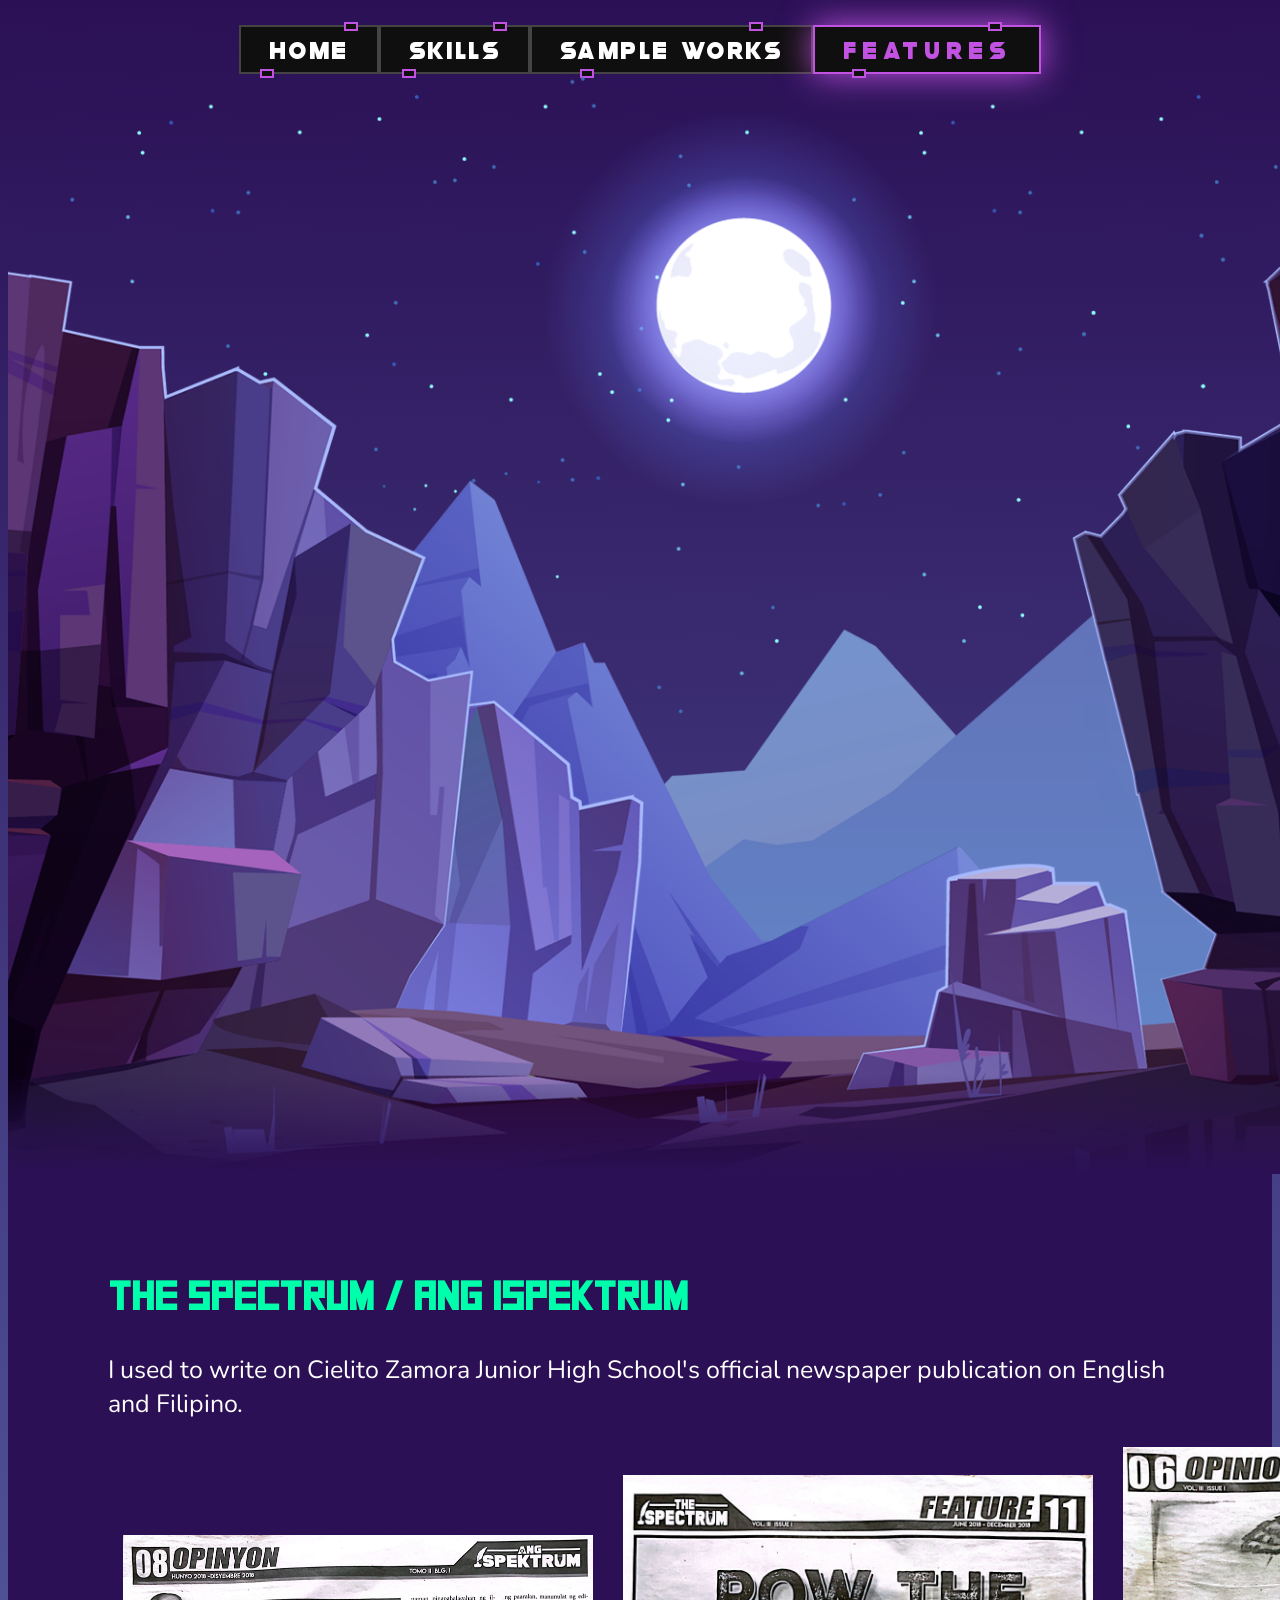
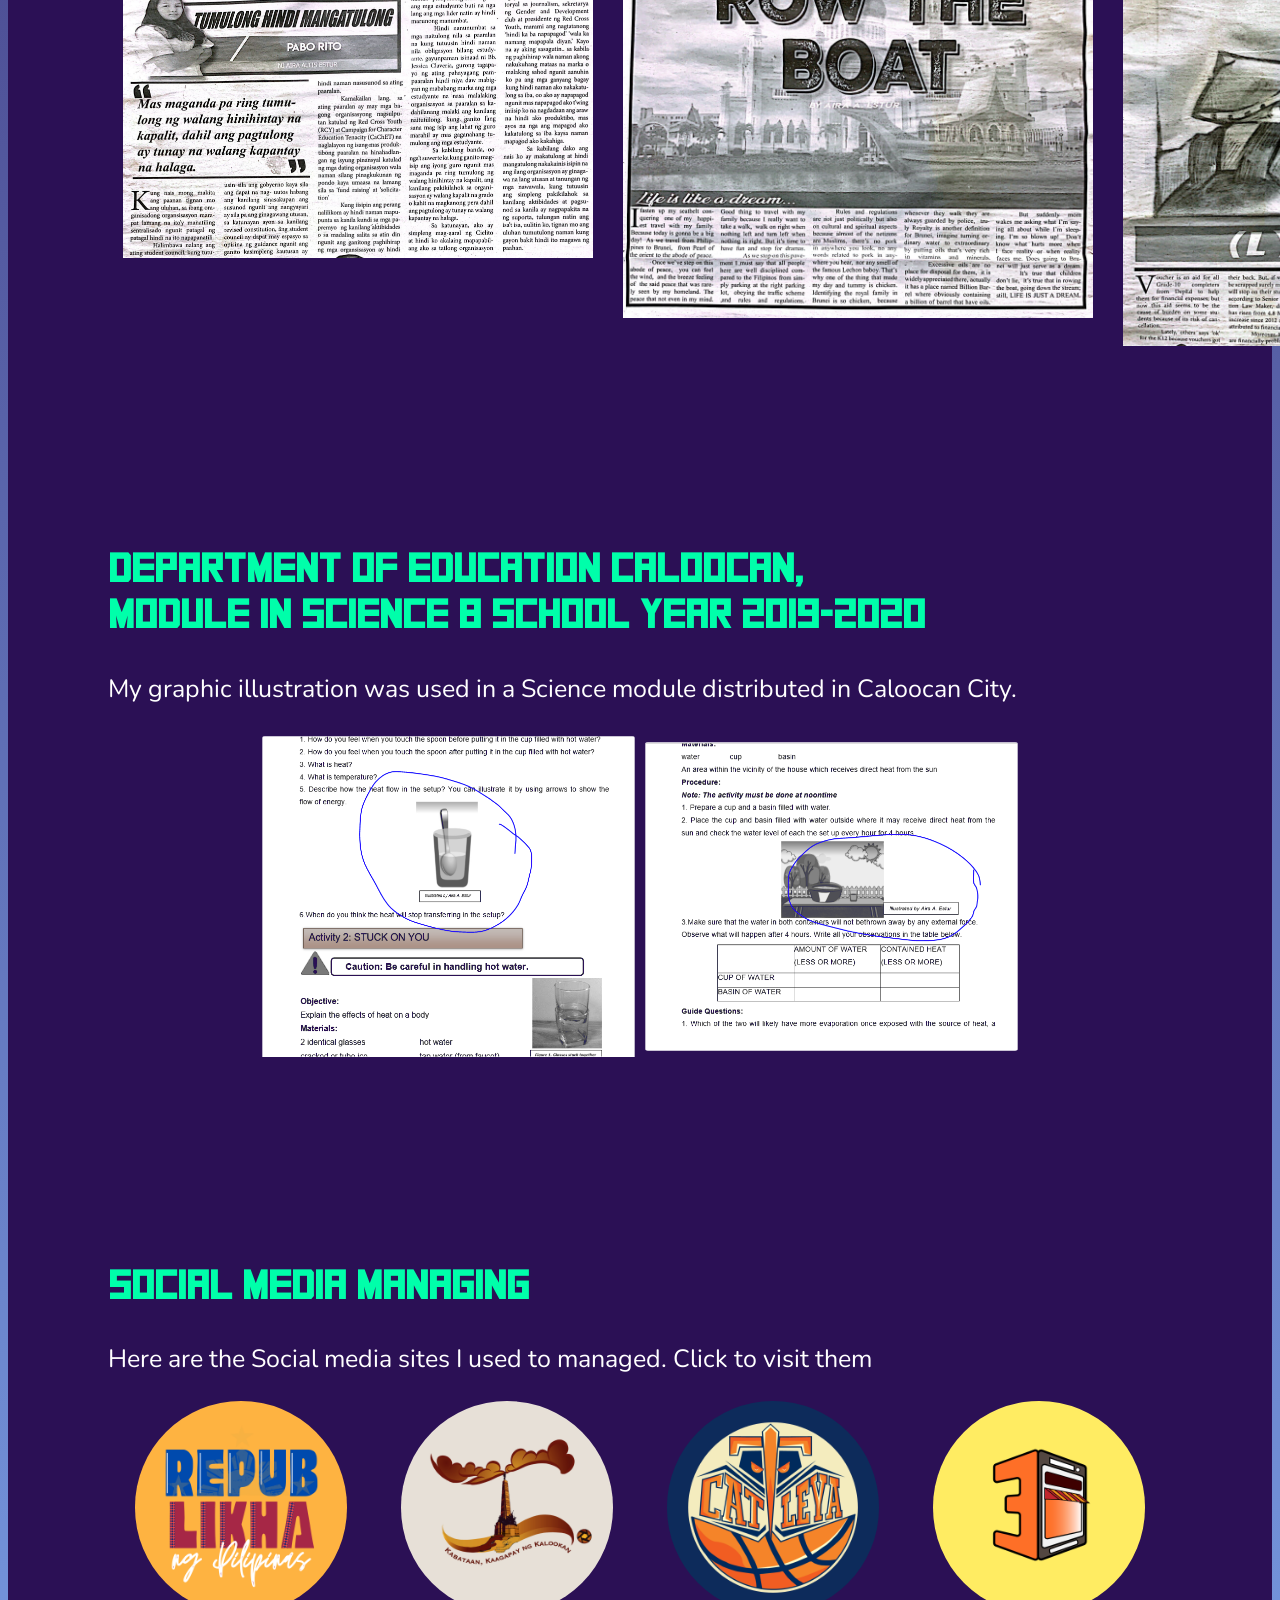
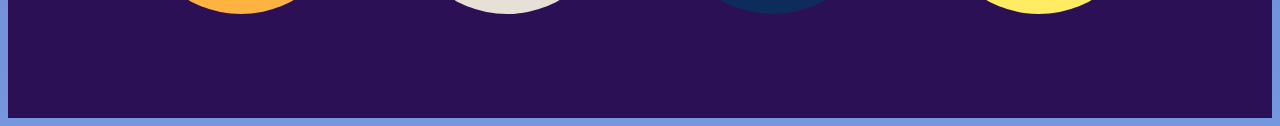
<file: HTML/features.html>
<!DOCTYPE html>
<html lang="en">
<head>
    <link rel="stylesheet" type="text/css" href = "../CSS/features.css">
    <link rel="icon" type="image/x-icon" href="../media/icon.ico" >
    <meta charset="UTF-8">
    <meta http-equiv="X-UA-Compatible" content="IE=edge">
    <meta name="viewport" content="width=device-width, initial-scale=1.0">
    <title>Aira Estur's features</title>
</head>

<body>
    <div class="container_navbar"> 
        <a class = "button" href="../index.html" style="--clr:#C252E1"><span> Home </span><i></i></a>
        <a class = "button" href="skills.html" style="--clr:#C252E1"><span> Skills </span><i></i></a>
        <a class = "button" href="samples.html" style="--clr:#C252E1"><span> Sample Works </span><i></i></a>
        <a id="indicator_home" class = "button" href="features.html" style="--clr:#C252E1"><span> Features </span><i></i></a>
    </div>

    <section> 
        <img src="../media/stars.png" id="stars">
        <img src="../media/moon.png" id="moon">
        <img src="../media/mountains_behind.png" id="mountains_behind">
        <h1 id= "text"> As Seen On </h1> 
        <img src="../media/mountains_front.png" id="mountains_front">
    </section>
    
    <div class="sec" id="sec">
        <h2>The Spectrum / Ang Ispektrum</h2>
        <p> I used to write on Cielito Zamora Junior High School's official newspaper publication on English and Filipino. </p>
        <div class="slider">
            <div class="slide_track"> 
                <div class="container_journ"> <img src="../media/images/features/article3.jpg"> </div>
                <div class="container_journ"> <img src="../media/images/features/article1.jpg"> </div>
                <div class="container_journ"> <img src="../media/images/features/article2.jpg"> </div>
                <div class="container_journ"> <img src="../media/images/features/article4.jpg"> </div>
                
                <div class="container_journ"> <img src="../media/images/features/article3.jpg"> </div>
                <div class="container_journ"> <img src="../media/images/features/article1.jpg"> </div>
                <div class="container_journ"> <img src="../media/images/features/article2.jpg"> </div>
                <div class="container_journ"> <img src="../media/images/features/article4.jpg"> </div>
            </div>
        </div>
    </div>

    <div class="sec" id="sec">
        <h2>Department of Education Caloocan, <br> Module in Science 8 School Year 2019-2020</h2>
        <p> My graphic illustration was used in a Science module distributed in Caloocan City. </p>
        <div class="container_deped">
            <img id= "article" src="../media/images/features/article6.png">
            <img id= "article" src="../media/images/features/article7.png">
        </div>
    </div>

    <script>
        let stars = document.getElementById("stars");
        let moon = document.getElementById("moon");
        let mountains_behind = document.getElementById("mountains_behind");
        let text = document.getElementById("text");
        let mountains_front = document.getElementById("mountains_front");
        
        window.addEventListener("scroll",function()
        {
            let value = window.scrollY;
            stars.style.left = value * 0.25 + "px";
            moon.style.top = value * 1.25 + "px";
            mountains_behind.style.top = value * 0.5 + "px";
            text.style.marginRight= value * 4 + "px";
            text.style.marginTop= value * 1.5 + "px";
            mountains_front.style.top = value * 0 + "px";
        })
    </script>
    </div>

    <div class="sec" id="sec">
        <h2>Social Media Managing</h2>
        <p> Here are the Social media sites I used to managed. Click to visit them </p>
        <div class="container_smm">
            <a href="https://www.instagram.com/republikha_ph/" target="_blank" > <img id= "socialmedia_management" src="../media/images/features/RepubLikha.png"> </a> </p>
            <a href="https://www.facebook.com/kkcaloocan" target="_blank" > <img id= "socialmedia_management" src="../media/images/artworks/a_logo4.png"> </a> </p>
            <a href="https://www.facebook.com/cattleyabasketball" target="_blank" > <img id= "socialmedia_management" src="../media/images/artworks/a_logo5.png"> </a> </p>
            <a href="https://www.facebook.com/esturestore" target="_blank" > <img id= "socialmedia_management" src="../media/images/artworks/a_logo3.png"> </a> </p>
        </div>
    </div>
</body>
</html>
</file>
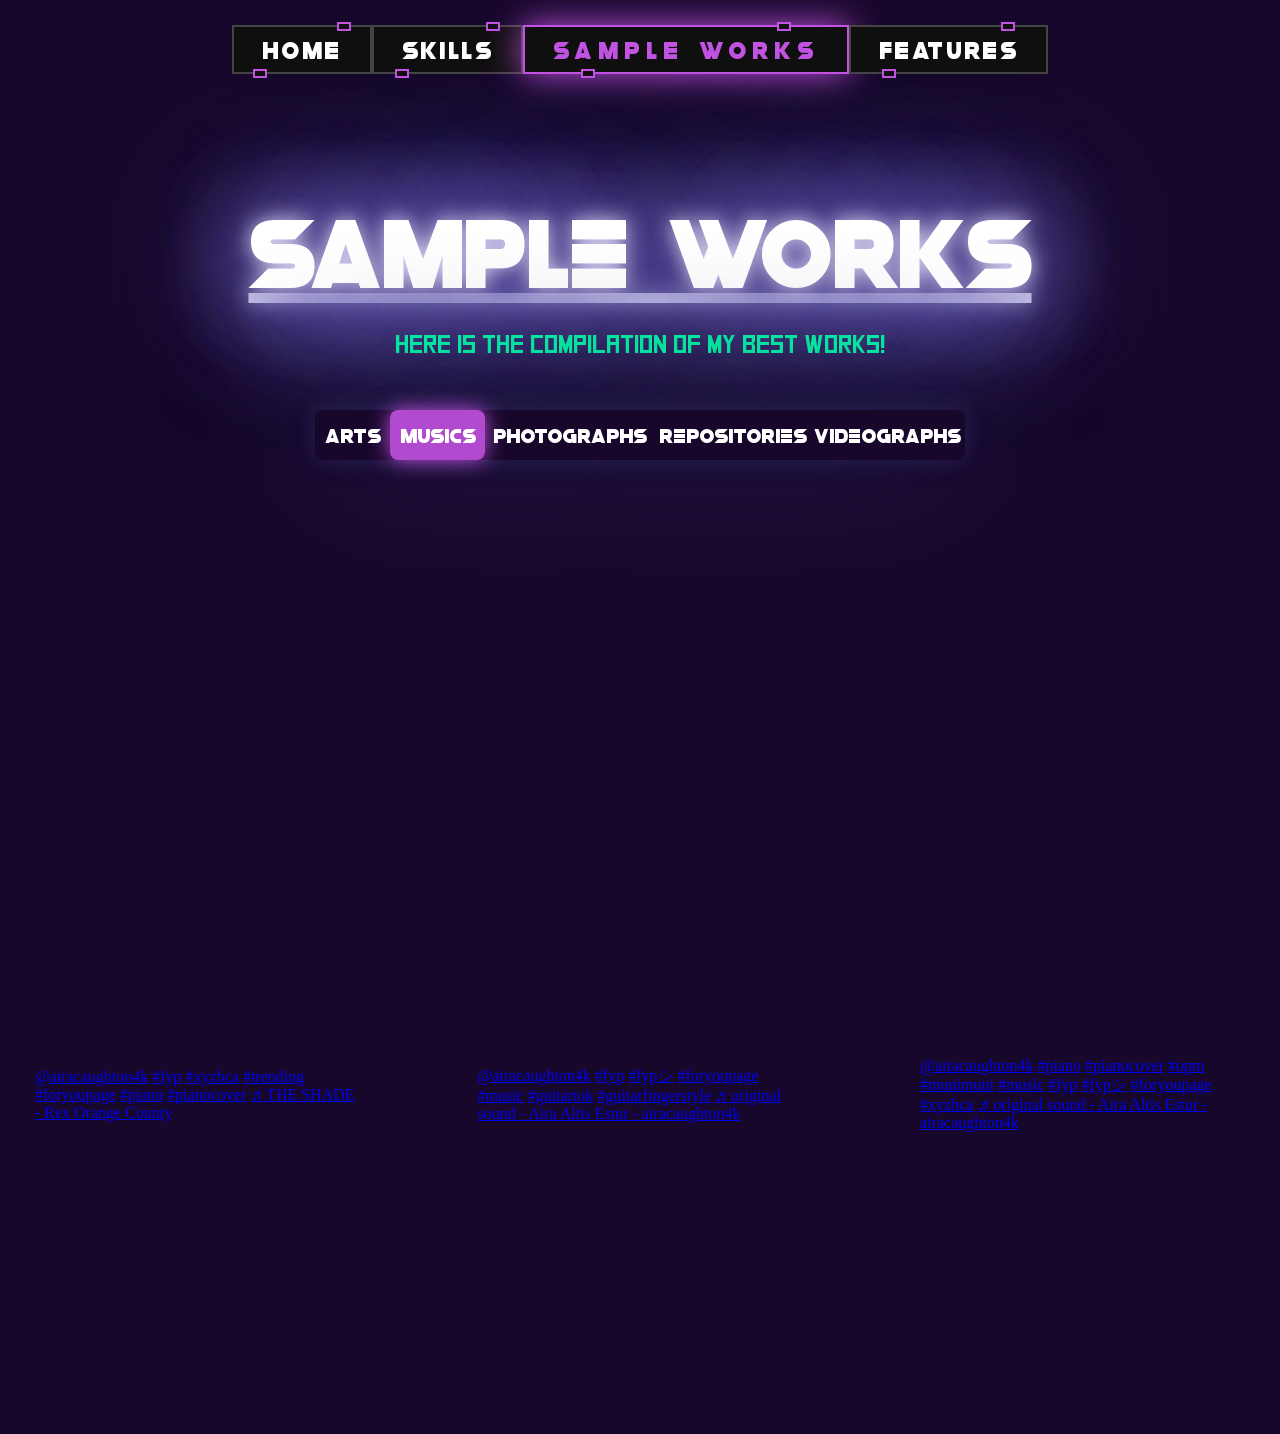
<file: HTML/HTML_sample/sample_musics.html>
<!DOCTYPE html>
<html lang="en">
    <head>
        <link rel="stylesheet" type="text/css" href = "../../CSS/samples.css">
        <link rel="icon" type="image/x-icon" href="../../media/icon.ico" >
        <meta charset="UTF-8">
        <meta http-equiv="X-UA-Compatible" content="IE=edge">
        <meta name="viewport" content="width=device-width, initial-scale=1.0">
        <title>Aira Estur's Samples</title>
        <body style="background: #17072B">
    </head>
<body>
    <div class="container_navbar"> 
        <a class = "button" href="../../index.html" style="--clr:#C252E1"><span> Home </span><i></i></a>
        <a class = "button" href="../../HTML/skills.html" style="--clr:#C252E1"><span> Skills </span><i></i></a>
        <a id="indicator_home" class = "button" href="../../HTML/samples.html" style="--clr:#C252E1"><span> Sample Works </span><i></i></a>
        <a class = "button" href="../../HTML/features.html" style="--clr:#C252E1"><span> Features </span><i></i></a>
    </div>


    <div class="Upper">
        <div>
            <p id= "title"> <u> Sample Works</u> </p>
            <p id="subtitle"> Here is the compilation of my best works! </p>
        </div>
    </div>

    <div class="Middle">
        <nav> 
            <a href="../samples.html">Arts</a>
            <a id= indicator_samples href="sample_musics.html">Musics</a>
            <a href="sample_photographs.html">Photographs</a>
            <a href="sample_repositories.html">Repositories</a>
            <a href="sample_videographs.html">Videographs</a>
            <div class="animation start-home"></div>
        </nav>

        <div class="container_video">
            <iframe width="560" height="315" src="https://www.youtube.com/embed/XprBxTQyQ-s" title="YouTube video player" frameborder="0" allow="accelerometer; autoplay; clipboard-write; encrypted-media; gyroscope; picture-in-picture; web-share" allowfullscreen></iframe>
            <iframe width="560" height="315" src="https://www.youtube.com/embed/qNho6-rUq9I" title="YouTube video player" frameborder="0" allow="accelerometer; autoplay; clipboard-write; encrypted-media; gyroscope; picture-in-picture; web-share" allowfullscreen></iframe>
        </div>

        <div class="container_video">
            <blockquote class="tiktok-embed" cite="https://www.tiktok.com/@airacaughton4k/video/7078209623479553306" data-video-id="7078209623479553306" style="max-width: 605px;min-width: 325px;" > <section> <a target="_blank" title="@airacaughton4k" href="https://www.tiktok.com/@airacaughton4k?refer=embed">@airacaughton4k</a> <a title="fyp" target="_blank" href="https://www.tiktok.com/tag/fyp?refer=embed">#fyp</a> <a title="foryoupage" target="_blank" href="https://www.tiktok.com/tag/foryoupage?refer=embed">#foryoupage</a> <a title="music" target="_blank" href="https://www.tiktok.com/tag/music?refer=embed">#music</a> <a title="opm" target="_blank" href="https://www.tiktok.com/tag/opm?refer=embed">#opm</a> <a title="drumcover" target="_blank" href="https://www.tiktok.com/tag/drumcover?refer=embed">#drumcover</a> <a title="drums" target="_blank" href="https://www.tiktok.com/tag/drums?refer=embed">#drums</a> <a title="trending" target="_blank" href="https://www.tiktok.com/tag/trending?refer=embed">#trending</a> <a title="xyzbca" target="_blank" href="https://www.tiktok.com/tag/xyzbca?refer=embed">#xyzbca</a> <a target="_blank" title="♬ Sa&#39;yo - Silent Sanctuary" href="https://www.tiktok.com/music/Sa'yo-6717205873191553793?refer=embed">♬ Sa&#39;yo - Silent Sanctuary</a> </section> </blockquote> <script async src="https://www.tiktok.com/embed.js"></script>
            <blockquote class="tiktok-embed" cite="https://www.tiktok.com/@airacaughton4k/video/7119781015026994458" data-video-id="7119781015026994458" style="max-width: 605px;min-width: 325px;" > <section> <a target="_blank" title="@airacaughton4k" href="https://www.tiktok.com/@airacaughton4k?refer=embed">@airacaughton4k</a> <a title="fyp" target="_blank" href="https://www.tiktok.com/tag/fyp?refer=embed">#fyp</a> <a title="xyzbca" target="_blank" href="https://www.tiktok.com/tag/xyzbca?refer=embed">#xyzbca</a> <a title="trending" target="_blank" href="https://www.tiktok.com/tag/trending?refer=embed">#trending</a> <a title="foryoupage" target="_blank" href="https://www.tiktok.com/tag/foryoupage?refer=embed">#foryoupage</a> <a title="piano" target="_blank" href="https://www.tiktok.com/tag/piano?refer=embed">#piano</a> <a title="pianocover" target="_blank" href="https://www.tiktok.com/tag/pianocover?refer=embed">#pianocover</a> <a target="_blank" title="♬ THE SHADE - Rex Orange County" href="https://www.tiktok.com/music/THE-SHADE-7073719669227522049?refer=embed">♬ THE SHADE - Rex Orange County</a> </section> </blockquote> <script async src="https://www.tiktok.com/embed.js"></script>
            <blockquote class="tiktok-embed" cite="https://www.tiktok.com/@airacaughton4k/video/7043664009035353371" data-video-id="7043664009035353371" style="max-width: 605px;min-width: 325px;" > <section> <a target="_blank" title="@airacaughton4k" href="https://www.tiktok.com/@airacaughton4k?refer=embed">@airacaughton4k</a> <a title="fyp" target="_blank" href="https://www.tiktok.com/tag/fyp?refer=embed">#fyp</a> <a title="fypシ" target="_blank" href="https://www.tiktok.com/tag/fyp%E3%82%B7?refer=embed">#fypシ</a> <a title="foryoupage" target="_blank" href="https://www.tiktok.com/tag/foryoupage?refer=embed">#foryoupage</a> <a title="music" target="_blank" href="https://www.tiktok.com/tag/music?refer=embed">#music</a> <a title="guitartok" target="_blank" href="https://www.tiktok.com/tag/guitartok?refer=embed">#guitartok</a> <a title="guitarfingerstyle" target="_blank" href="https://www.tiktok.com/tag/guitarfingerstyle?refer=embed">#guitarfingerstyle</a> <a target="_blank" title="♬ original sound - Aira Altis Estur - airacaughton4k" href="https://www.tiktok.com/music/original-sound-Aira-Altis-Estur-7043664045534186267?refer=embed">♬ original sound - Aira Altis Estur - airacaughton4k</a> </section> </blockquote> <script async src="https://www.tiktok.com/embed.js"></script>
            <blockquote class="tiktok-embed" cite="https://www.tiktok.com/@airacaughton4k/video/7032311589768400129" data-video-id="7032311589768400129" style="max-width: 605px;min-width: 325px;" > <section> <a target="_blank" title="@airacaughton4k" href="https://www.tiktok.com/@airacaughton4k?refer=embed">@airacaughton4k</a> <a title="piano" target="_blank" href="https://www.tiktok.com/tag/piano?refer=embed">#piano</a> <a title="pianocover" target="_blank" href="https://www.tiktok.com/tag/pianocover?refer=embed">#pianocover</a> <a title="opm" target="_blank" href="https://www.tiktok.com/tag/opm?refer=embed">#opm</a> <a title="munimuni" target="_blank" href="https://www.tiktok.com/tag/munimuni?refer=embed">#munimuni</a> <a title="music" target="_blank" href="https://www.tiktok.com/tag/music?refer=embed">#music</a> <a title="fyp" target="_blank" href="https://www.tiktok.com/tag/fyp?refer=embed">#fyp</a> <a title="fypシ" target="_blank" href="https://www.tiktok.com/tag/fyp%E3%82%B7?refer=embed">#fypシ</a> <a title="foryoupage" target="_blank" href="https://www.tiktok.com/tag/foryoupage?refer=embed">#foryoupage</a> <a title="xyzbca" target="_blank" href="https://www.tiktok.com/tag/xyzbca?refer=embed">#xyzbca</a> <a target="_blank" title="♬ original sound - Aira Altis Estur - airacaughton4k" href="https://www.tiktok.com/music/original-sound-Aira-Altis-Estur-7032311555002059521?refer=embed">♬ original sound - Aira Altis Estur - airacaughton4k</a> </section> </blockquote> <script async src="https://www.tiktok.com/embed.js"></script>
            <blockquote class="tiktok-embed" cite="https://www.tiktok.com/@airacaughton4k/video/6994630195495832858" data-video-id="6994630195495832858" style="max-width: 605px;min-width: 325px;" > <section> <a target="_blank" title="@airacaughton4k" href="https://www.tiktok.com/@airacaughton4k?refer=embed">@airacaughton4k</a> <a title="kalimbacover" target="_blank" href="https://www.tiktok.com/tag/kalimbacover?refer=embed">#kalimbacover</a> <a title="fyp" target="_blank" href="https://www.tiktok.com/tag/fyp?refer=embed">#fyp</a> <a title="opm" target="_blank" href="https://www.tiktok.com/tag/opm?refer=embed">#opm</a> <a target="_blank" title="♬ original sound - Aira Altis Estur - airacaughton4k" href="https://www.tiktok.com/music/original-sound-Aira-Altis-Estur-6994630183366003482?refer=embed">♬ original sound - Aira Altis Estur - airacaughton4k</a> </section> </blockquote> <script async src="https://www.tiktok.com/embed.js"></script>
        </div>
    </div>
</body>
</html>
</file>
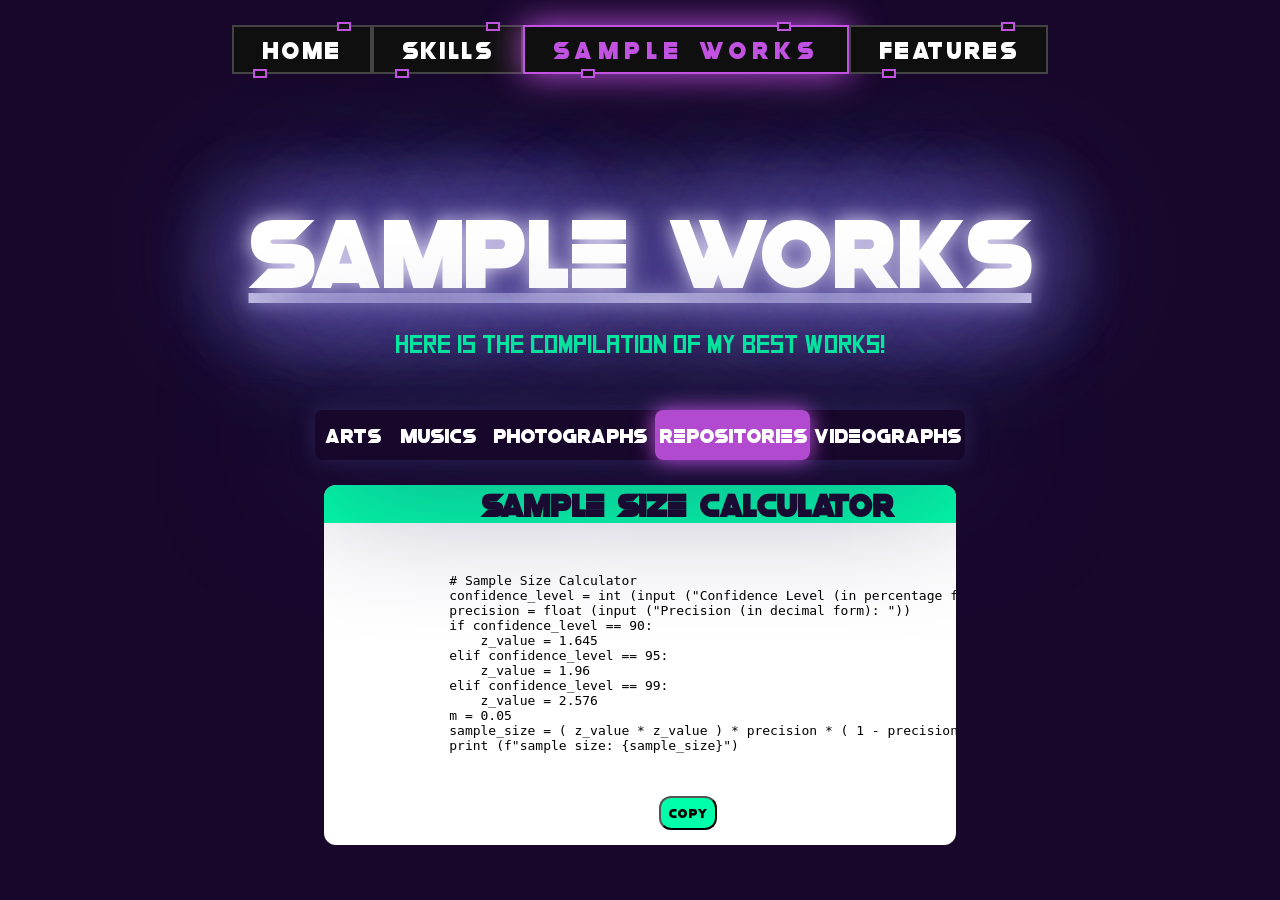
<file: HTML/HTML_sample/sample_repositories.html>
<!DOCTYPE html>
<html lang="en">
    <head>
        <link rel="stylesheet" type="text/css" href = "../../CSS/samples.css">
        <script src="../../JavaScript/button_copy.js"></script>
        <link rel="icon" type="image/x-icon" href="../../media/icon.ico" >
        <meta charset="UTF-8">
        <meta http-equiv="X-UA-Compatible" content="IE=edge">
        <meta name="viewport" content="width=device-width, initial-scale=1.0">
        <title>Aira Estur's Samples</title>
        <body style="background: #17072B">
    </head>
<body>
    <div class="container_navbar"> 
        <a class = "button" href="../../index.html" style="--clr:#C252E1"><span> Home </span><i></i></a>
        <a class = "button" href="../../HTML/skills.html" style="--clr:#C252E1"><span> Skills </span><i></i></a>
        <a id="indicator_home" class = "button" href="../../HTML/samples.html" style="--clr:#C252E1"><span> Sample Works </span><i></i></a>
        <a class = "button" href="../../HTML/features.html" style="--clr:#C252E1"><span> Features </span><i></i></a>
    </div>

    <div class="Upper">
        <div>
            <p id= "title"> <u> Sample Works</u> </p>
            <p id="subtitle"> Here is the compilation of my best works! </p>
        </div>
    </div>

    <div class="Middle">
        <nav> 
            <a href="../samples.html">Arts</a>
            <a href="sample_musics.html">Musics</a>
            <a href="sample_photographs.html">Photographs</a>
            <a id= indicator_samples href="sample_repositories.html">Repositories</a>
            <a href="sample_videographs.html">Videographs</a>
            <div class="animation start-home"></div>
        </nav>

        <div class="container_code">
            <h1>  Sample Size Calculator  </h1>  
            <pre>
                <code id="code" class="language-css">
                # Sample Size Calculator
                confidence_level = int (input ("Confidence Level (in percentage form): "))
                precision = float (input ("Precision (in decimal form): "))
                if confidence_level == 90:
                    z_value = 1.645
                elif confidence_level == 95:
                    z_value = 1.96
                elif confidence_level == 99:
                    z_value = 2.576
                m = 0.05
                sample_size = ( z_value * z_value ) * precision * ( 1 - precision ) / (m * m)
                print (f"sample size: {sample_size}")
                </code>
            </pre>
            <button id="copy-button">Copy</button>
        </div>
    </div>
</body>
</html>
</file>
<file: CSS/features.css>
@font-face 
{
    font-family:headings;
    src: url(../media/fonts/SpaceQuest.otf);
}

@font-face 
{
    font-family: subheadings;
    src: url(../media/fonts/Square.ttf);
}

@font-face {
    font-family: body;
    src: url(../media/fonts/Nunito-VariableFont_wght.ttf);
}

*
{
    scroll-behavior: smooth;
}

body
{
    min-height: 100vh;
    overflow-x: hidden;
    background: linear-gradient(#2b1055,#7597de);
}
/* ===================== NAVIGATION BAR ===================== */
.container_navbar
{
    margin-top: 2%;
    display: flex;
    align-items: center;
    justify-content: center;
}

.button 
{
    position: relative;
    background: #444;
    color: #fff;
    text-decoration: none;
    text-transform: uppercase;
    font-size: 1.5em;
    font-family: headings;
    letter-spacing: 0.1em;
    padding: 10px 30px;
    transition: 0.5s;
}

.button:hover
{
    letter-spacing: 0.25em;
    background: var(--clr);
    color: var(--clr);
    box-shadow: 0 0 35px var(--clr);
}

.button::before
{
    content: '';
    position: absolute;
    inset: 2px;
    background: #100f10;
}

.button span
{
    position: relative;
    z-index: 1;
}

.button i
{
    position: absolute;
    inset: 0;
    display: block;
}

.button i::before
{
    content: '';
    position: absolute;
    top: -3.5px;
    left: 80%;
    width: 10px;
    height: 5px;
    border: 2px solid var(--clr);
    background: #100f10;
    transform: translateX(-50%);
    transition: 0.5s;
}

.button:hover i::before
{
   width: 20px; 
   left: 20%;
}

.button i::after
{
    content: '';
    position: absolute;
    bottom: -3.5px;
    left: 20%;
    width: 10px;
    height: 5px;
    border: 2px solid var(--clr);
    background: #100f10;
    transform: translateX(-50%);
    transition: 0.5s;
}

.button:hover i::after
{
   width: 20px; 
   left: 80%;
}

#indicator_home
{
    letter-spacing: 0.25em;
    background: var(--clr);
    color: var(--clr);
    box-shadow: 0 0 35px var(--clr);
}

/* ===================== FEATURE DESIGN ===================== */

section
{
    position: relative;
    width: 100%;
    height: 100vh;
    padding: 100px;   
    display: flex;
    justify-content: center;
    align-items: center;
    overflow: hidden;
}

section::before
{
    content: " ";
    position: absolute;
    bottom: 0;
    width: 100%;
    height: 100px;
    background: linear-gradient(to top,#2b1055, transparent);
    z-index: 1000;
}

section img
{
    position: absolute;
    top: 0;
    left: 0;
    width: 100%;
    height: 100%;
    object-fit: cover;
    display: flex;
    pointer-events: none;
}

section img#moon
{
    mix-blend-mode: screen;
}

section img#mountains_front
{
    z-index: 10;
}

#text
{
    font-family: headings;
    position: absolute;   
    right: -350px;
    margin-top: 0%;
    color: #fff;
    text-shadow:
    0 0 21px #e0d9f6,
    0 0 82px #2A2356,
    0 0 92px #586ae2,
    0 0 102px #c252e1,
    0 0 151px #6ecbf5;
    white-space: nowrap;
    font-size: 7.5vw;
    z-index: 9;
    transform: translateY(100px);
}

.sec
{
    position: relative;
    padding: 100px;
    background:#2b1055;
}

.sec h2
{
    font-family: subheadings;
    font-size: 40px;
    margin-top: 0%;
    color:#0fa;
}

.sec p
{
    font-family: body;
    font-size: 25px;
    color: #fff;
}

.slider
{
    height: 500px;
    margin: auto;
    position: relative;
    width: 100%;
    display: grid;
    place-items: center;
    margin-bottom: 0%;
}

.slide_track
{
    display: flex;
    width: calc(500px * 8);
    animation: scroll 40s linear infinite;
    margin-bottom: 0%;
}

@keyframes scroll 
{
    0%
    {
        transform: translateX(0);
    }
    100%
    {
        transform: translateX(calc(-500px*4));
    }
}

.container_journ
{
    height: 200px;
    width: 500px;
    display: flex;
    align-items: center;
    padding: 15px;
    perspective: 100px;
}

.container_journ img
{
    width: 100%;
}

.container_journ img:hover
{
    transform: translateZ(20px);
    transition: transform 1s;
}

.slider::before
{
    left: 0;
    top: 0;
}

.slider::after
{
    right: 0;
    top: 0;
    transform: rotateZ(180 deg);
}

.container_deped
{
    display: flex;
    justify-content: center; 
    align-items: center;
}

#article
{
    width: 35%;
    height: 35%;
    border-radius: 2%;
    mix-blend-mode: lighten;
    padding: .5%;
}

.container_smm
{
    display: flex;
    text-align: center;
    justify-content: center;
}

#socialmedia_management
{
    width: 80%;
    border-radius: 50%;
}

#socialmedia_management:hover
{
    width: 100%;
    border-color: #c252e1;
}
</file>
<file: CSS/samples.css>
@font-face 
{
    font-family:headings;
    src: url(../media/fonts/SpaceQuest.otf);
}

@font-face 
{
    font-family: subheadings;
    src: url(../media/fonts/Square.ttf);
}

@font-face {
    font-family: body;
    src: url(../media/fonts/Nunito-VariableFont_wght.ttf);
}
/* ===================== NAVIGATION BAR ===================== */
.container_navbar
{
    margin-top: 2%;
    display: flex;
    align-items: center;
    justify-content: center;
}

.button 
{
    position: relative;
    background: #444;
    color: #fff;
    text-decoration: none;
    text-transform: uppercase;
    font-size: 1.5em;
    font-family: headings;
    letter-spacing: 0.1em;
    padding: 10px 30px;
    transition: 0.5s;
}

.button:hover
{
    letter-spacing: 0.25em;
    background: var(--clr);
    color: var(--clr);
    box-shadow: 0 0 35px var(--clr);
}

.button::before
{
    content: '';
    position: absolute;
    inset: 2px;
    background: #100f10;
}

.button span
{
    position: relative;
    z-index: 1;
}

.button i
{
    position: absolute;
    inset: 0;
    display: block;
}

.button i::before
{
    content: '';
    position: absolute;
    top: -3.5px;
    left: 80%;
    width: 10px;
    height: 5px;
    border: 2px solid var(--clr);
    background: #100f10;
    transform: translateX(-50%);
    transition: 0.5s;
}

.button:hover i::before
{
   width: 20px; 
   left: 20%;
}

.button i::after
{
    content: '';
    position: absolute;
    bottom: -3.5px;
    left: 20%;
    width: 10px;
    height: 5px;
    border: 2px solid var(--clr);
    background: #100f10;
    transform: translateX(-50%);
    transition: 0.5s;
}

.button:hover i::after
{
   width: 20px; 
   left: 80%;
}

#indicator_home
{
    letter-spacing: 0.25em;
    background: var(--clr);
    color: var(--clr);
    box-shadow: 0 0 35px var(--clr);
}
/* ===================== NAVIGATION BAR OF SAMPLES ===================== */
nav{
	position: relative;
	margin: 2% auto 2% auto;
	width: 650px;
	height: 50px;
	background: #17072b;
    border-radius: 8px;
	font-size: 0;
	box-shadow:
    0 0 21px #2A2356,
    0 0 151px #2A2356;

}
nav a{
	font-size: 20px;
	font-family: headings;
	color: #fff;
	text-decoration: none;
	line-height: 50px;
	position: relative;
	z-index: 1;
	display: inline-block;
	text-align: center;
}

nav .animation{
	position: absolute;
	height: 100%;
	top: 0;
	z-index: 0;
	background: rgba(194, 82, 225, 0.9);
    box-shadow: 0 0 21px #C252E1;
	border-radius: 8px;
	transition: all .5s ease 0s;
}

#indicator_samples
{
	height: 100%;
	top: 0;
	z-index: 0;
	background: rgba(194, 82, 225, 0.9);
    box-shadow: 0 0 21px #C252E1;
	border-radius: 8px;
}

nav a:nth-child(1)
{
	width: 75px;
}

nav a:nth-child(2)
{
	width: 95px;
}
nav a:nth-child(3)
{
	width: 170px;
}
nav a:nth-child(4)
{
	width: 155px;
}
nav a:nth-child(5)
{
	width: 155px;
}

nav a:nth-child(1):hover~.animation
{
	width: 75px;
	left: 0;
}
nav a:nth-child(2):hover~.animation
{
	width: 95px;
	left: 75px;
}

nav a:nth-child(3):hover~.animation
{
	width: 170px;
	left: 170px;
}

nav a:nth-child(4):hover~.animation
{
	width: 155px;
	left: 340px;
}

nav a:nth-child(5):hover~.animation
{
	width: 155px;
	left: 500px;
}
/* ===================== SAMPLES PAGE DESIGN ===================== */
.Upper
{
    margin: 1%;
    display: flex;
    align-items: center;
    justify-content: center;
    flex-wrap: wrap;
}

#title
{
    font-family: headings;
    font-size: 100px;
    text-align: center;
    color: #fff;
    text-shadow:
    0 0 21px #e0d9f6,
    0 0 82px #2A2356,
    0 0 92px #586ae2,
    0 0 102px #c252e1,
    0 0 151px #6ecbf5;
    margin-bottom: 0%;
}

#subtitle
{
    font-family: subheadings;
    font-size: 25px;
    color:#0fa;
    text-align: center;
}

#subsubtitle
{
    font-family: subheadings;
    font-size: 25px;
    color:#0fa;
    text-align: center;
    justify-content: center;
}

#subsubtitle::before, #subsubtitle::after
{
    content: "";
    height: 2px;
    background-color: #0fa;
    display: block;
    width: 70%;
    margin: auto;
}

/* ===================== PHOTO COLLAGE ===================== */
.photo_gallery
{
    display: grid;
    grid-template-columns: repeat(5, 1fr);
    grid-gap: 10px;
    width: 70%;
    margin: auto;
    margin-bottom: 2%;
}

/**
.p
{
    display: flex;
    position: relative;
    height: 230px;
    border-radius: 10px;
    box-shadow: 2px 2px 4px #586ae2;
    margin-bottom: 2%;
    transition: .5s;
} **/

.pic img
{
    width: 100%;
    height: 100%;
    border-radius: 10px;
    object-fit: cover;
    transition: .5s;
}


/* ===================== PHOTO SLIDE ===================== */
.slider
{
    width: 368px;
    height: 230px;
    border-radius: 10px;
    overflow: hidden;
    box-shadow: 2px 2px 4px #586ae2;
    margin-left: 35%;
}

.slides
{
    width: 500%;
    height: 500px;
    display: flex;
}

.slides input
{
    display: none;
}

.slide
{
    width:20%;
    transition: 2s;
}

.slide img
{
    width: 100%;
    height: 50%;
    object-fit: cover;

}

.navigation_manual
{
    position: absolute;
    width: 380px;
    margin-top: -300px; 
    display: flex;
    justify-content: center;
}

.manual_btn
{
    border: 2px solid #fff;
    box-shadow: 
    0 0 21px #e0d9f6,
    0 0 82px #2A2356,
    0 0 92px #586ae2,
    0 0 102px #c252e1,
    0 0 151px #6ecbf5;
    padding: 5px;
    border-radius: 10px;
    cursor: pointer;
}

.manual_btn:not(:last-child)
{
    margin-right: 40px;
}

.manual_btn:hover
{
    background: #fff;
}
/* ========================================== */
#radio1:checked ~ .first{margin-left: 0;}
#radio2:checked ~ .first{margin-left: -20%;}
#radio3:checked ~ .first{margin-left: -40%;}
#radio4:checked ~ .first{margin-left: -60%;}

#radio5:checked ~ .first{margin-left: 0;}
#radio6:checked ~ .first{margin-left: -20%;}
#radio7:checked ~ .first{margin-left: -40%;}

#radio8:checked ~ .first{margin-left: 0;}
#radio9:checked ~ .first{margin-left: -20%;}
#radio10:checked ~ .first{margin-left: -40%;}
#radio11:checked ~ .first{margin-left: -60%;}
/* ========================================== */
#radio12:checked ~ .first{margin-left: 0;}
#radio13:checked ~ .first{margin-left: -20%;}
#radio14:checked ~ .first{margin-left: -40%;}
#radio15:checked ~ .first{margin-left: -60%;}
#radio16:checked ~ .first{margin-left: -80%;}

#radio17:checked ~ .first{margin-left: 0;}
#radio18:checked ~ .first{margin-left: -20%;}
#radio19:checked ~ .first{margin-left: -40%;}
#radio20:checked ~ .first{margin-left: -60%;}
#radio21:checked ~ .first{margin-left: -80%;}

#radio22:checked ~ .first{margin-left: 0;}
#radio23:checked ~ .first{margin-left: -20%;}
#radio24:checked ~ .first{margin-left: -40%;}
#radio25:checked ~ .first{margin-left: -60%;}
#radio26:checked ~ .first{margin-left: -80%;}
/* ========================================== */
#radio27:checked ~ .first{margin-left: 0;}
#radio28:checked ~ .first{margin-left: -20%;}
#radio29:checked ~ .first{margin-left: -40%;}
#radio30:checked ~ .first{margin-left: -60%;}

#radio31:checked ~ .first{margin-left: 0;}
#radio32:checked ~ .first{margin-left: -20%;}
#radio33:checked ~ .first{margin-left: -40%;}

#radio34:checked ~ .first{margin-left: 0;}
#radio35:checked ~ .first{margin-left: -20%;}
#radio36:checked ~ .first{margin-left: -40%;}
#radio37:checked ~ .first{margin-left: -60%;}
#radio38:checked ~ .first{margin-left: -80%;}
/* ========================================== */
#radio39:checked ~ .first{margin-left: 0;}
#radio40:checked ~ .first{margin-left: -20%;}
#radio41:checked ~ .first{margin-left: -40%;}
#radio42:checked ~ .first{margin-left: -60%;}
#radio43:checked ~ .first{margin-left: -80%;}

#radio44:checked ~ .first{margin-left: 0;}
#radio45:checked ~ .first{margin-left: -20%;}
#radio46:checked ~ .first{margin-left: -40%;}
#radio47:checked ~ .first{margin-left: -60%;}

/* ===================== VIDEO COLLAGE ===================== */
.container_video
{
    display: flex;
    justify-content: center;
    align-items: center;
    padding: 5px;
}

.container_video iframe
{
    width: 500px;
    height: 281px;
    padding: .5%;
}

.tiktok-embed
{
    display: flex;
    justify-content: center;
    align-items: center;
    height: 570px;
    width: 80%;
    padding: 0% 1.5% 2% 1.5%;
}

/* ===================== REPOSITORY COLLAGE ===================== */
.language 
{
    color: white;
    background-color: #1f4287;
    padding: 12px 16px;
    border-radius: 5px 5px 0 0;
    text-align: right;
}
  
.code-wrapper 
{
    position: relative;
}
  
.code-wrapper pre 
{
    background-color: #071e3d;
    color: white;
    padding: 8px 20px;
    border-radius: 0 0 5px 5px;
}

.container_code
{
    display: grid;
    height: fit-content;
    width: 50%;
    background-color: #fff;
    padding: 2%;
    margin:0% 25% 2% 25%;
    overflow-x: auto;
    border-radius: 12px;
    padding: 0%;
}
  
.container_code h1
{
    font-family: headings;
    color: #17072b;
    text-align: center;
    background-color: #0fa;
    margin-top: 0%;
}

.container_code button
{
    padding: 1%;
    width: fit-content;
    margin: auto auto 2% auto;
    font-family: headings;
    background-color: #0fa;
    border-radius: 12px;
}
</file>
